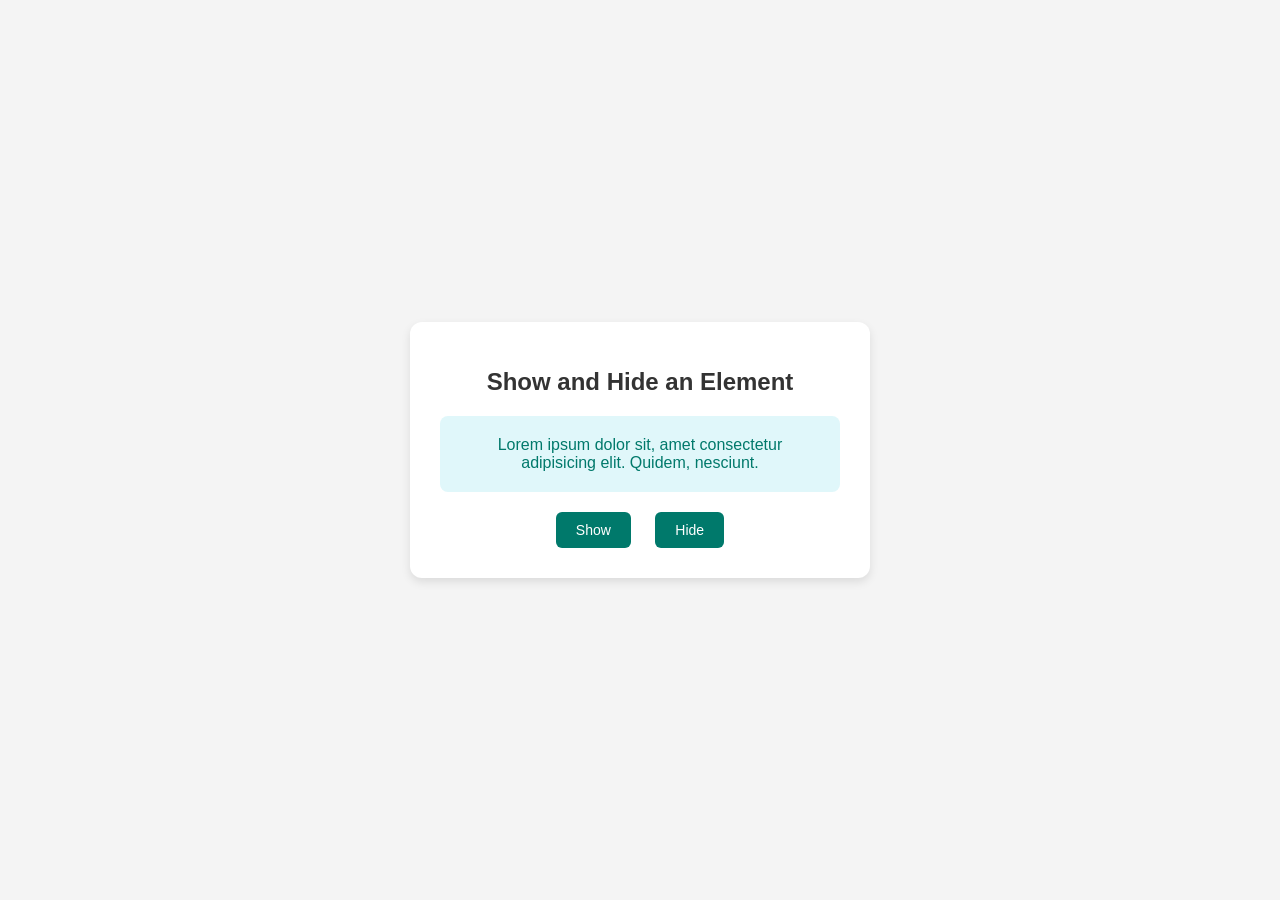
<file: ex03-and-ex04-Show-and-Hide-an-Element/index.html>
<!DOCTYPE html>
<html lang="en">
  <head>
    <meta charset="UTF-8" />
    <meta name="viewport" content="width=device-width, initial-scale=1.0" />
    <title>Show and Hide an Element</title>
    <link rel="stylesheet" href="style.css" />
  </head>
  <body>
    <div class="container">
      <h1>Show and Hide an Element</h1>
      <div class="element">
        Lorem ipsum dolor sit, amet consectetur adipisicing elit. Quidem,
        nesciunt.
      </div>
      <div class="buttons">
        <button class="show">Show</button>
        <button class="hide">Hide</button>
      </div>
    </div>
    <script src="script.js"></script>
  </body>
</html>
</file>
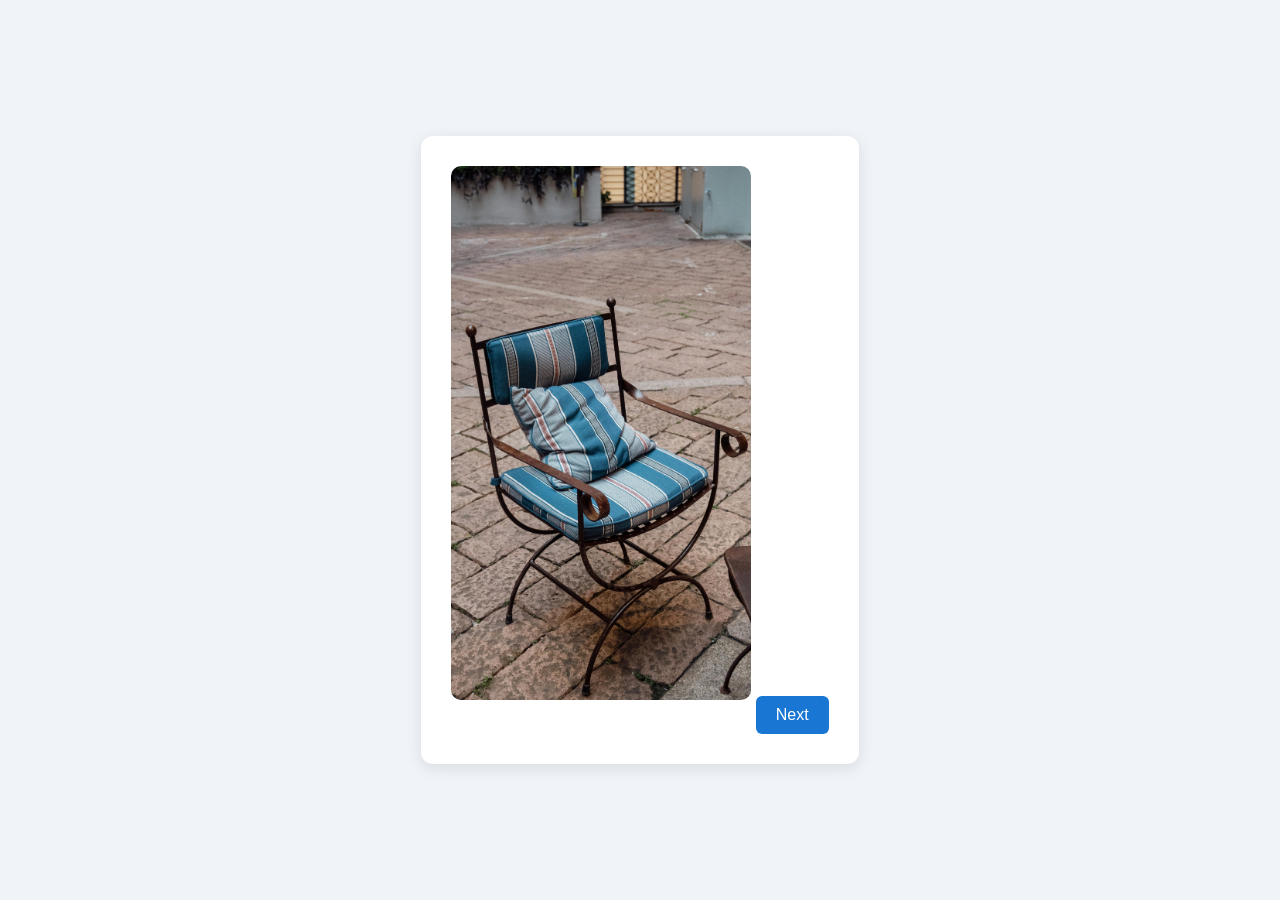
<file: ex05-Change-an-Image/index.html>
<!DOCTYPE html>
<html lang="en">
  <head>
    <meta charset="UTF-8" />
    <meta name="viewport" content="width=device-width, initial-scale=1.0" />
    <title>Change an Image</title>
    <link rel="stylesheet" href="style.css" />
  </head>
  <body>
    <div class="container">
      <img src="images/img1.jpg" alt="Display Image" class="main-image" />

      <button class="btn next">Next</button>
    </div>
    <script src="script.js"></script>
  </body>
</html>
</file>
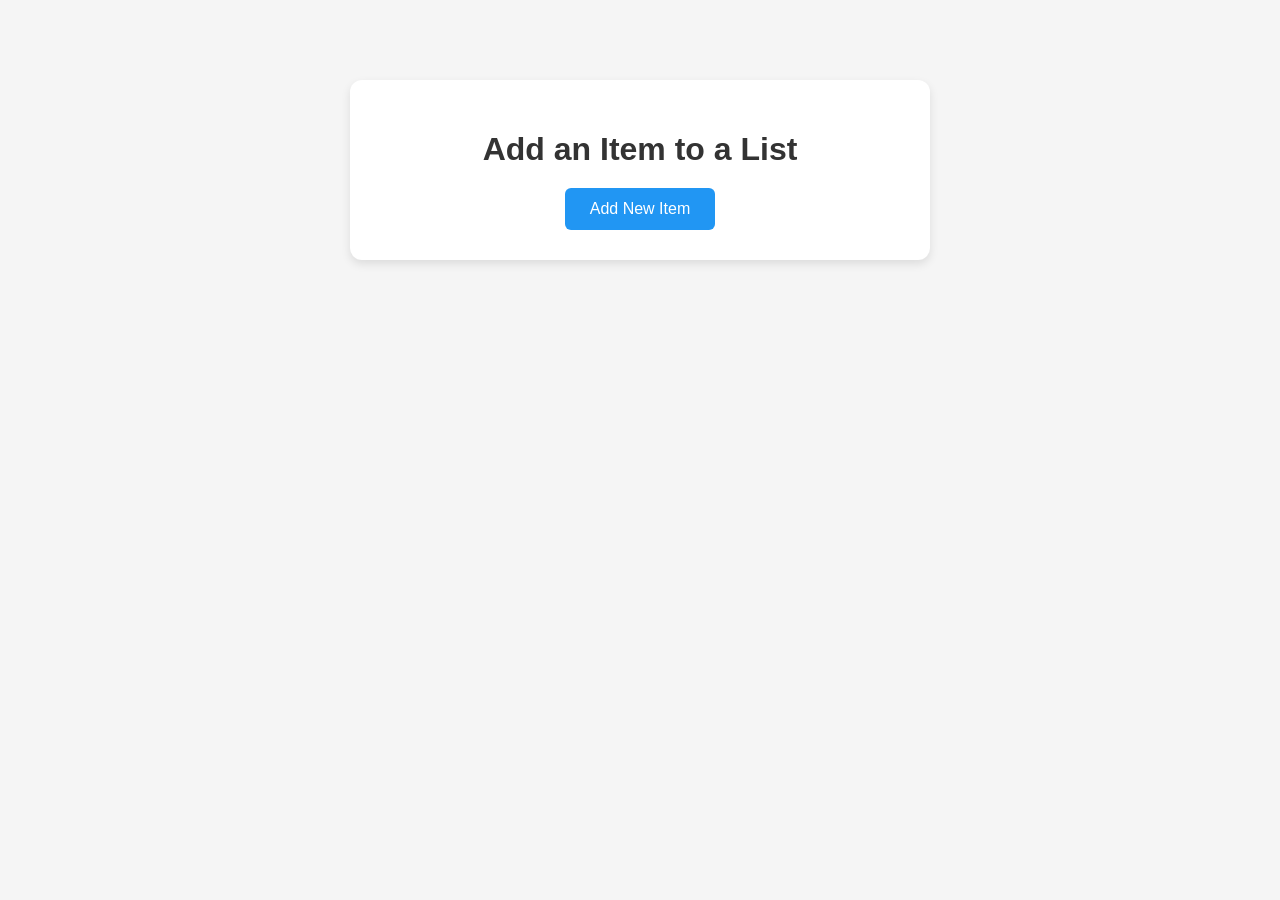
<file: ex06-Add-Item-List/index.html>
<!doctype html>
<html lang="en">
  <head>
    <meta charset="UTF-8" />
    <meta name="viewport" content="width=device-width, initial-scale=1.0" />
    <title>Add an Item to a List</title>
    <link rel="stylesheet" href="style.css" />
  </head>
  <body>
    <div class="container">
      <h1>Add an Item to a List</h1>
      <ul id="myList"></ul>
      <button class="btn add">Add New Item</button>
    </div>
    <script src="script.js"></script>
  </body>
</html>
</file>
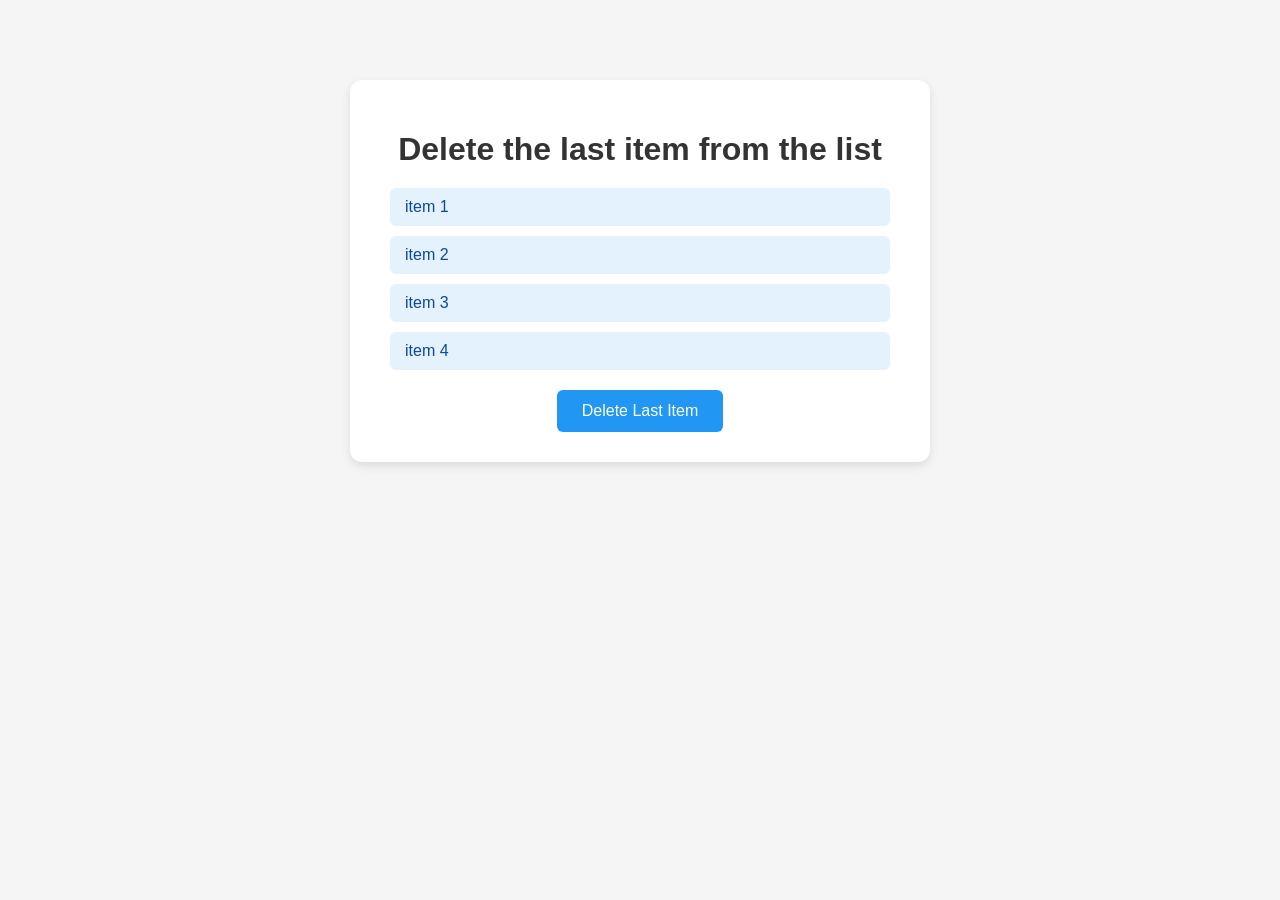
<file: ex07-Delete-Last-Item/index.html>
<!DOCTYPE html>
<html lang="en">
  <head>
    <meta charset="UTF-8" />
    <meta name="viewport" content="width=device-width, initial-scale=1.0" />
    <title>Add an Item to a List</title>
    <link rel="stylesheet" href="style.css" />
  </head>
  <body>
    <div class="container">
      <h1>Delete the last item from the list</h1>
      <span id="msg"></span>
      <ul id="myList">
        <li>item 1</li>
        <li>item 2</li>
        <li>item 3</li>
        <li>item 4</li>
      </ul>
      <button class="btn delete">Delete Last Item</button>
    </div>
    <script src="script.js"></script>
  </body>
</html>
</file>
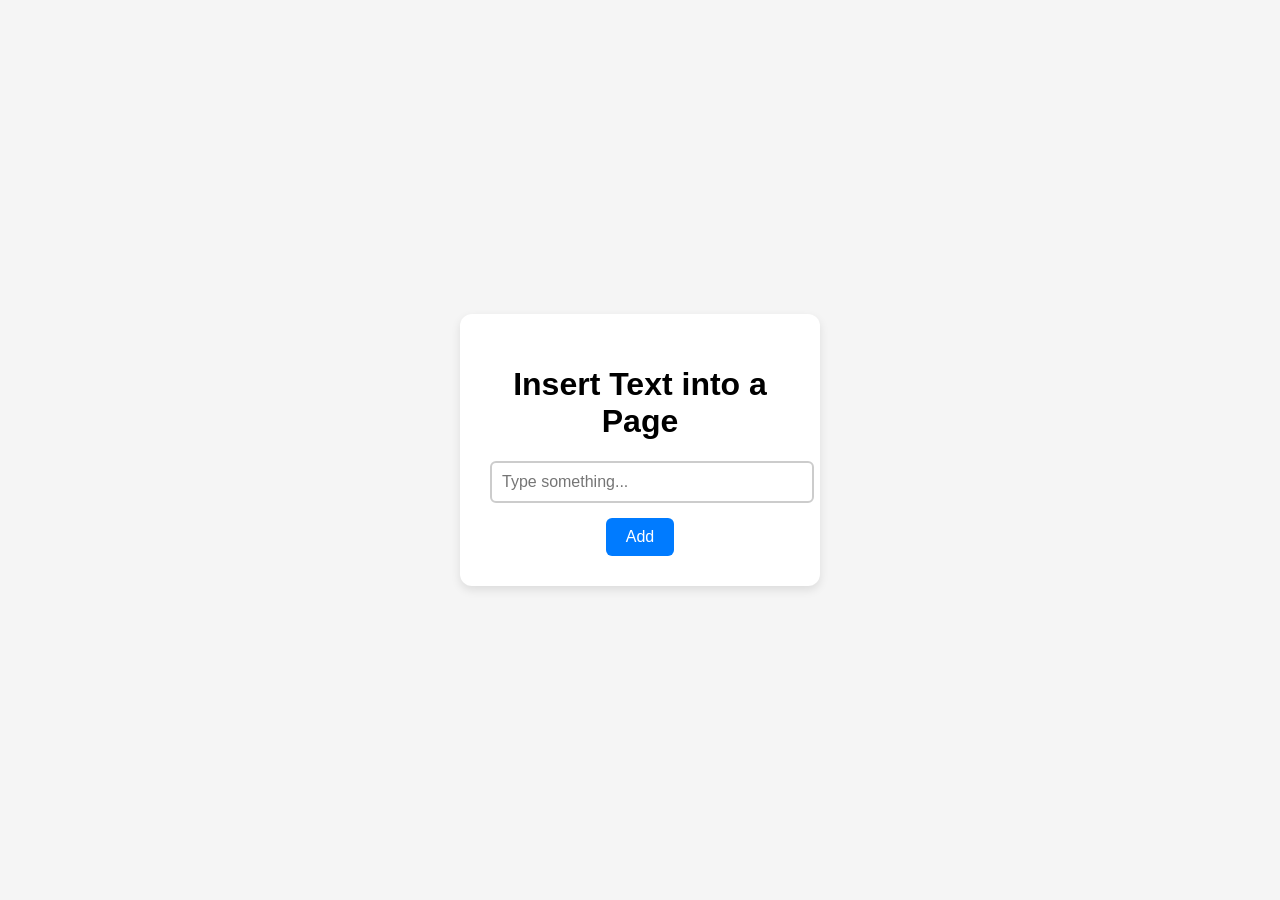
<file: ex08-Insert-Text-into-Page/index.html>
<!DOCTYPE html>
<html lang="en">
  <head>
    <meta charset="UTF-8" />
    <meta name="viewport" content="width=device-width, initial-scale=1.0" />
    <title>Insert Text into a Page</title>
    <link rel="stylesheet" href="style.css" />
  </head>
  <body>
    <div class="container">
      <h1>Insert Text into a Page</h1>
      <input type="text" id="inputText" placeholder="Type something..." />
      <div class="content" id="displayText">
        
      </div>
      <button id="addText">Add</button>
    </div>

    <script src="script.js"></script>
  </body>
</html>
</file>
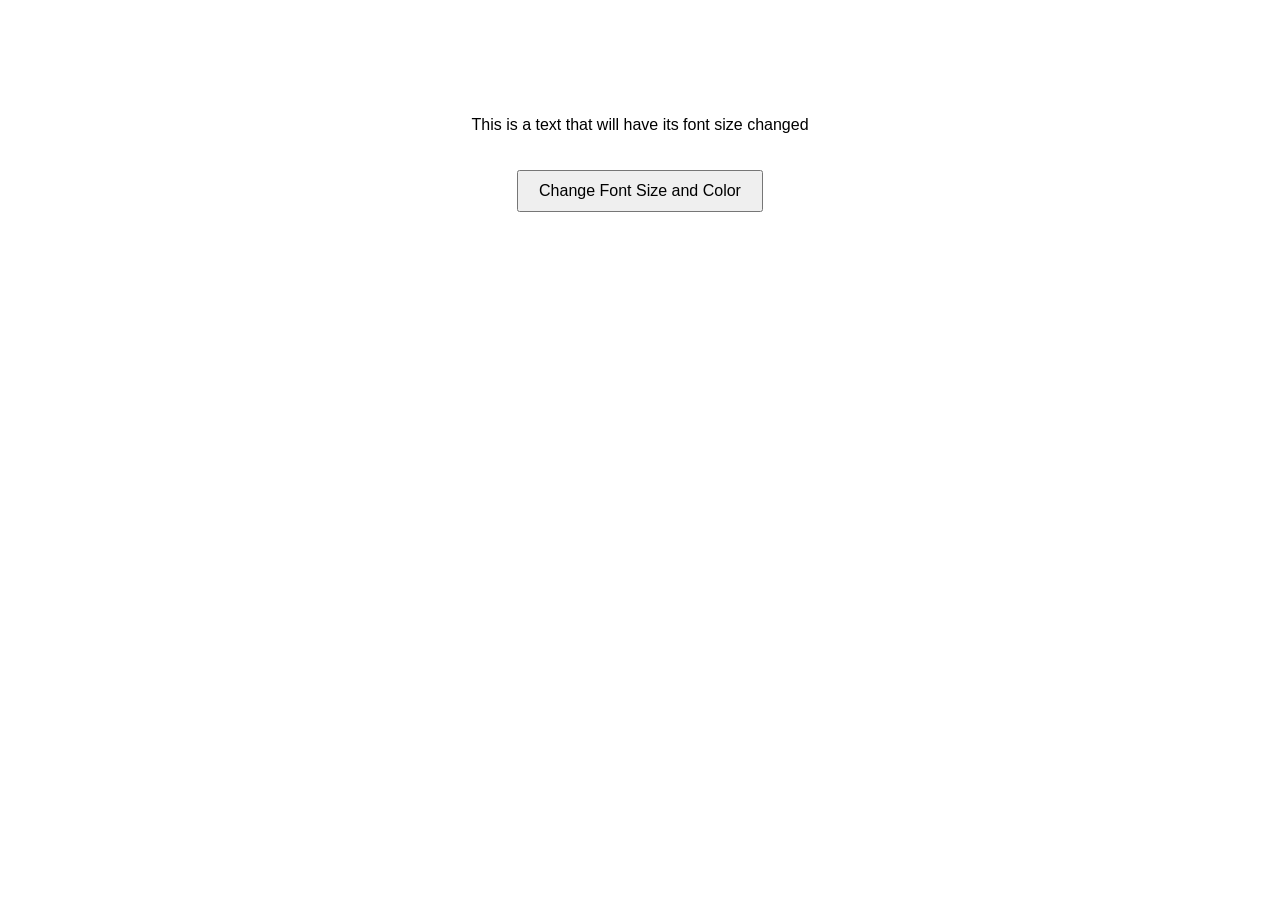
<file: ex09-Change-Text-Font-Size-Color/index.html>
<!doctype html>
<html lang="ar">
  <head>
    <meta charset="UTF-8" />
    <meta name="viewport" content="width=device-width, initial-scale=1.0" />
    <title>Change Text Font Size</title>
    <link rel="stylesheet" href="style.css" />
  </head>
  <body>
    <div class="container">
      <p id="text">This is a text that will have its font size changed</p>
      <button id="changeFontSize">Change Font Size and Color</button>
    </div>
    <script src="script.js"></script>
  </body>
</html>
</file>
<file: ex03-and-ex04-Show-and-Hide-an-Element/style.css>
body {
  font-family: Arial, sans-serif;
  background-color: #f4f4f4;
  margin: 0;
  padding: 0;
  display: flex;
  justify-content: center;
  align-items: center;
  height: 100vh;
}

.container {
  background-color: #fff;
  padding: 30px;
  border-radius: 12px;
  box-shadow: 0 4px 10px rgba(0, 0, 0, 0.1);
  text-align: center;
  width: 400px;
  max-width: 90%;
}

h1 {
  color: #333;
  margin-bottom: 20px;
  font-size: 24px;
}

.element {
  background-color: #e0f7fa;
  padding: 20px;
  border-radius: 8px;
  margin-bottom: 20px;
  font-size: 16px;
  color: #00796b;
  transition: all 0.3s ease;
}

.buttons button {
  padding: 10px 20px;
  margin: 0 10px;
  border: none;
  border-radius: 6px;
  background-color: #00796b;
  color: white;
  font-size: 14px;
  cursor: pointer;
  transition: background-color 0.3s;
}

.buttons button:hover {
  background-color: #004d40;
}
</file>
<file: ex05-Change-an-Image/style.css>
/* Reset and base styles */
* {
  box-sizing: border-box;
  margin: 0;
  padding: 0;
}

body {
  font-family: Arial, sans-serif;
  background-color: #f0f4f8;
  display: flex;
  justify-content: center;
  align-items: center;
  height: 100vh;
}

/* Container styling */
.container {
  background-color: #ffffff;
  padding: 30px;
  border-radius: 12px;
  box-shadow: 0 4px 15px rgba(0, 0, 0, 0.1);
  text-align: center;
}

/* Image styling */
.main-image {
  width: 90%;
  max-width: 300px;
  height: auto;
  border-radius: 10px;
  margin-bottom: 20px;
  transition: all 0.3s ease-in-out;
}

/* Button styling */
.btn {
  padding: 10px 20px;
  font-size: 16px;
  background-color: #1976d2;
  color: white;
  border: none;
  border-radius: 6px;
  cursor: pointer;
  transition: background-color 0.3s;
}
.previous {
  display: none;
}
.btn:hover {
  background-color: #0d47a1;
}
</file>
<file: ex06-Add-Item-List/style.css>
/* style.css */

body {
  font-family: Arial, sans-serif;
  background-color: #f5f5f5;
  margin: 0;
  padding: 0;
}

.container {
  max-width: 500px;
  margin: 80px auto;
  background-color: #fff;
  padding: 30px 40px;
  box-shadow: 0 4px 10px rgba(0, 0, 0, 0.1);
  border-radius: 12px;
  text-align: center;
}

h1 {
  margin-bottom: 20px;
  color: #333;
}

ul#myList {
  list-style-type: none;
  padding: 0;
  margin-bottom: 20px;
}

ul#myList li {
  background-color: #e3f2fd;
  color: #0d47a1;
  padding: 10px 15px;
  margin-bottom: 10px;
  border-radius: 6px;
  text-align: left;
  transition: background-color 0.3s ease;
}

ul#myList li:hover {
  background-color: #bbdefb;
}

button.btn {
  background-color: #2196f3;
  color: white;
  border: none;
  padding: 12px 25px;
  font-size: 16px;
  border-radius: 6px;
  cursor: pointer;
  transition: background-color 0.3s ease;
}

button.btn:hover {
  background-color: #1976d2;
}
</file>
<file: ex07-Delete-Last-Item/style.css>
/* style.css */

body {
  font-family: Arial, sans-serif;
  background-color: #f5f5f5;
  margin: 0;
  padding: 0;
}

.container {
  max-width: 500px;
  margin: 80px auto;
  background-color: #fff;
  padding: 30px 40px;
  box-shadow: 0 4px 10px rgba(0, 0, 0, 0.1);
  border-radius: 12px;
  text-align: center;
}

h1 {
  margin-bottom: 20px;
  color: #333;
}

ul#myList {
  list-style-type: none;
  padding: 0;
  margin-bottom: 20px;
}

ul#myList li {
  background-color: #e3f2fd;
  color: #0d47a1;
  padding: 10px 15px;
  margin-bottom: 10px;
  border-radius: 6px;
  text-align: left;
  transition: background-color 0.3s ease;
}

ul#myList li:hover {
  background-color: #bbdefb;
}

button.btn {
  background-color: #2196f3;
  color: white;
  border: none;
  padding: 12px 25px;
  font-size: 16px;
  border-radius: 6px;
  cursor: pointer;
  transition: background-color 0.3s ease;
}

button.btn:hover {
  background-color: #1976d2;
}
</file>
<file: ex08-Insert-Text-into-Page/style.css>
body {
  font-family: Arial, sans-serif;
  background-color: #f5f5f5;
  display: flex;
  justify-content: center;
  align-items: center;
  height: 100vh;
  margin: 0;
}

.container {
  background-color: #ffffff;
  padding: 30px;
  border-radius: 12px;
  box-shadow: 0 4px 10px rgba(0, 0, 0, 0.1);
  text-align: center;
  width: 300px;
}

input[type="text"] {
  width: 100%;
  padding: 10px;
  margin-bottom: 15px;
  border: 2px solid #ccc;
  border-radius: 6px;
  font-size: 16px;
}

button {
  background-color: #007bff;
  color: white;
  padding: 10px 20px;
  border: none;
  border-radius: 6px;
  font-size: 16px;
  cursor: pointer;
}

button:hover {
  background-color: #0056b3;
}

.content {
  font-size: 18px;
  color: #333;
}
</file>
<file: ex09-Change-Text-Font-Size-Color/style.css>
body {
  font-family: Arial, sans-serif;
  direction: rtl;
  text-align: center;
  margin-top: 100px;
}

.container {
  display: flex;
  flex-direction: column;
  align-items: center;
}

#text {
  font-size: 16px;
  transition: font-size 0.3s ease;
}

button {
  margin-top: 20px;
  padding: 10px 20px;
  font-size: 16px;
  cursor: pointer;
}
</file>
